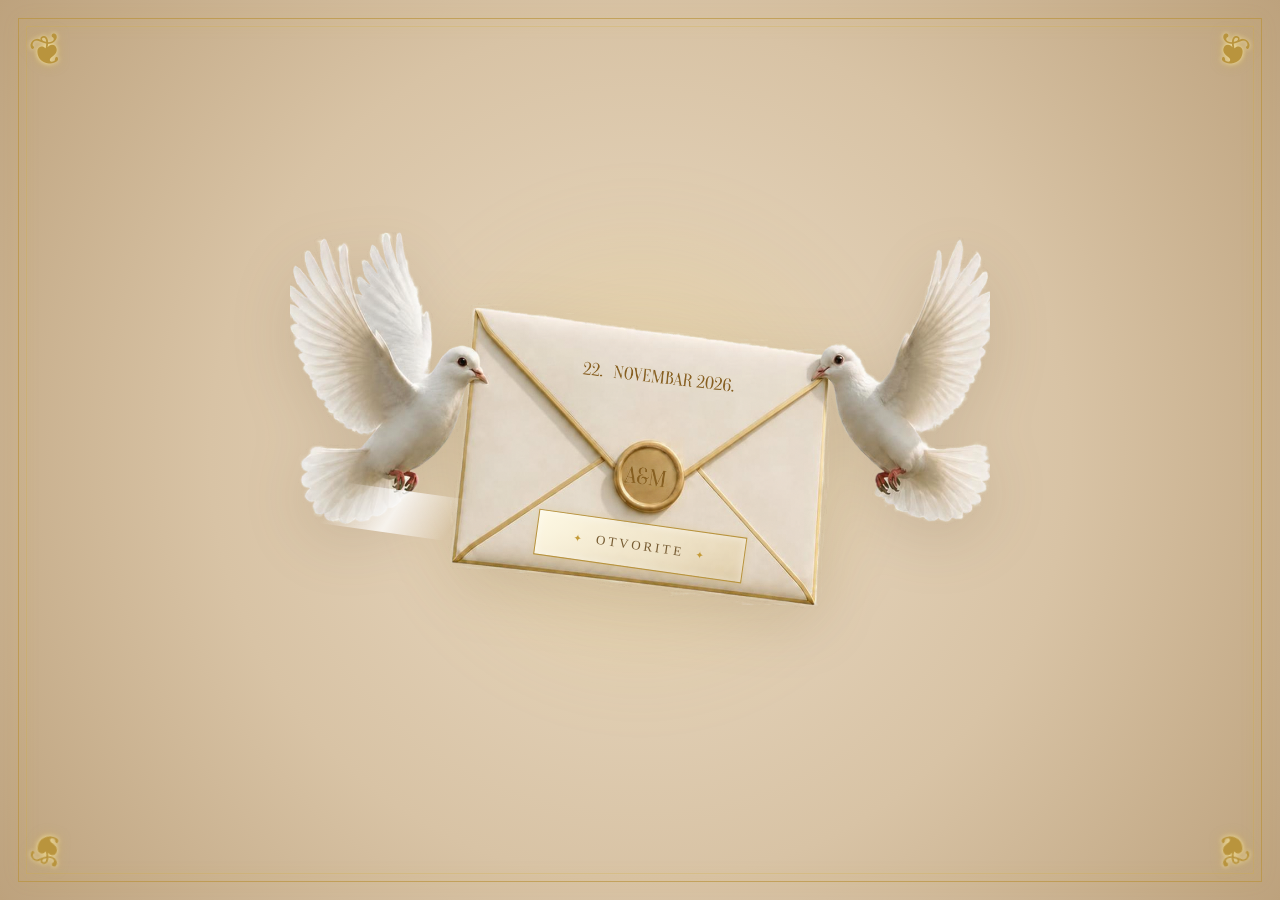
<file: index.html>
<!DOCTYPE html>
<html lang="sr">
<head>
    <meta charset="UTF-8">
    <meta name="viewport" content="width=device-width, initial-scale=1.0">

    <link rel="stylesheet" href="style.css">

    <title>Aleksandra i Marko</title>

<meta property="og:title" content="Aleksandra i Marko">
<meta property="og:description" content="Naše venčanje · 22. novembar 2026.">

<meta property="og:image" content="https://aandreaq.github.io/wedding-invatation/img/anaimarko.jpg">
<meta property="og:image:width" content="1200">
<meta property="og:image:height" content="630">
<meta property="og:image:type" content="image/jpeg">

<meta property="og:type" content="website">
<meta property="og:url" content="https://aandreaq.github.io/wedding-invatation/">

<meta name="twitter:card" content="summary_large_image">
<meta name="twitter:title" content="Aleksandra i Marko">
<meta name="twitter:description" content="Naše venčanje · 22. novembar 2026.">
<meta name="twitter:image" content="https://aandreaq.github.io/wedding-invatation/img/anaimarko.jpg">


</head>

<body>

    <!-- ZLATNI GLITTER -->
    <div id="goldGlitter"></div>

    <!-- DEKORATIVNI ZLATNI OKVIR -->
    <div class="gold-frame"></div>

    <!-- ORNAMENTI U ĆOŠKOVIMA -->
    <div class="corner-ornament top-left">❦</div>
    <div class="corner-ornament top-right">❦</div>
    <div class="corner-ornament bottom-left">❦</div>
    <div class="corner-ornament bottom-right">❦</div>


    <!-- PADAJUĆE BELE LATICE -->
    <div class="petals" id="petals"></div>


    <!-- GLAVNA STRANA -->
    <main class="cover">

        <div class="invitation-image">

            <!-- ZLATNI GLOW -->
            <div class="invitation-glow"></div>

            <img
                src="img/dove.png"
                alt="Pozivnica za venčanje"
            >

            <!-- DUGME -->
            <button id="openInvitation">
                <span class="button-sparkle">✦</span>
                OTVORITE
                <span class="button-sparkle">✦</span>
            </button>

        </div>

    </main>


    <!-- VATROMET -->
    <div id="fireworks"></div>
    
    <audio id="weddingMusic" preload="auto">
    <source src="audio/24-7.mp3" type="audio/mpeg">
    </audio>

    <script src="script.js"></script>

</body>
</html>
</file>
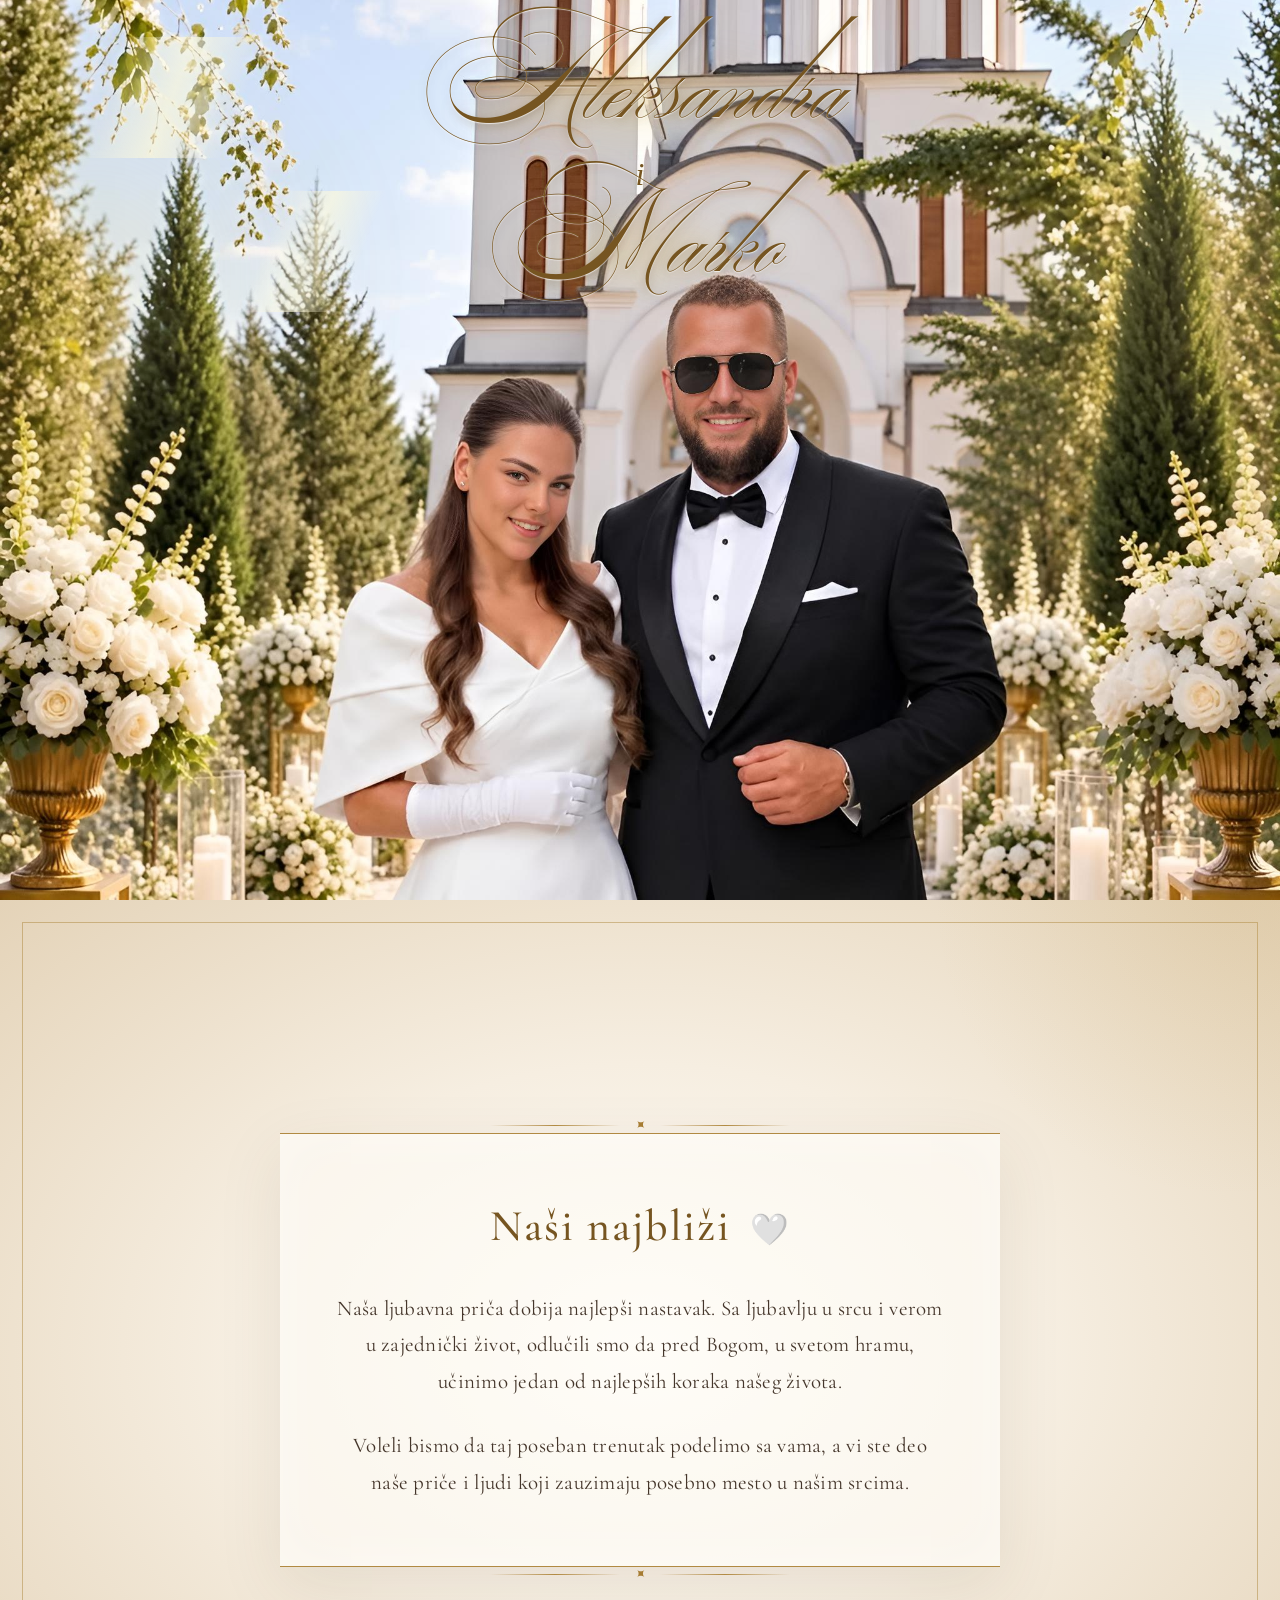
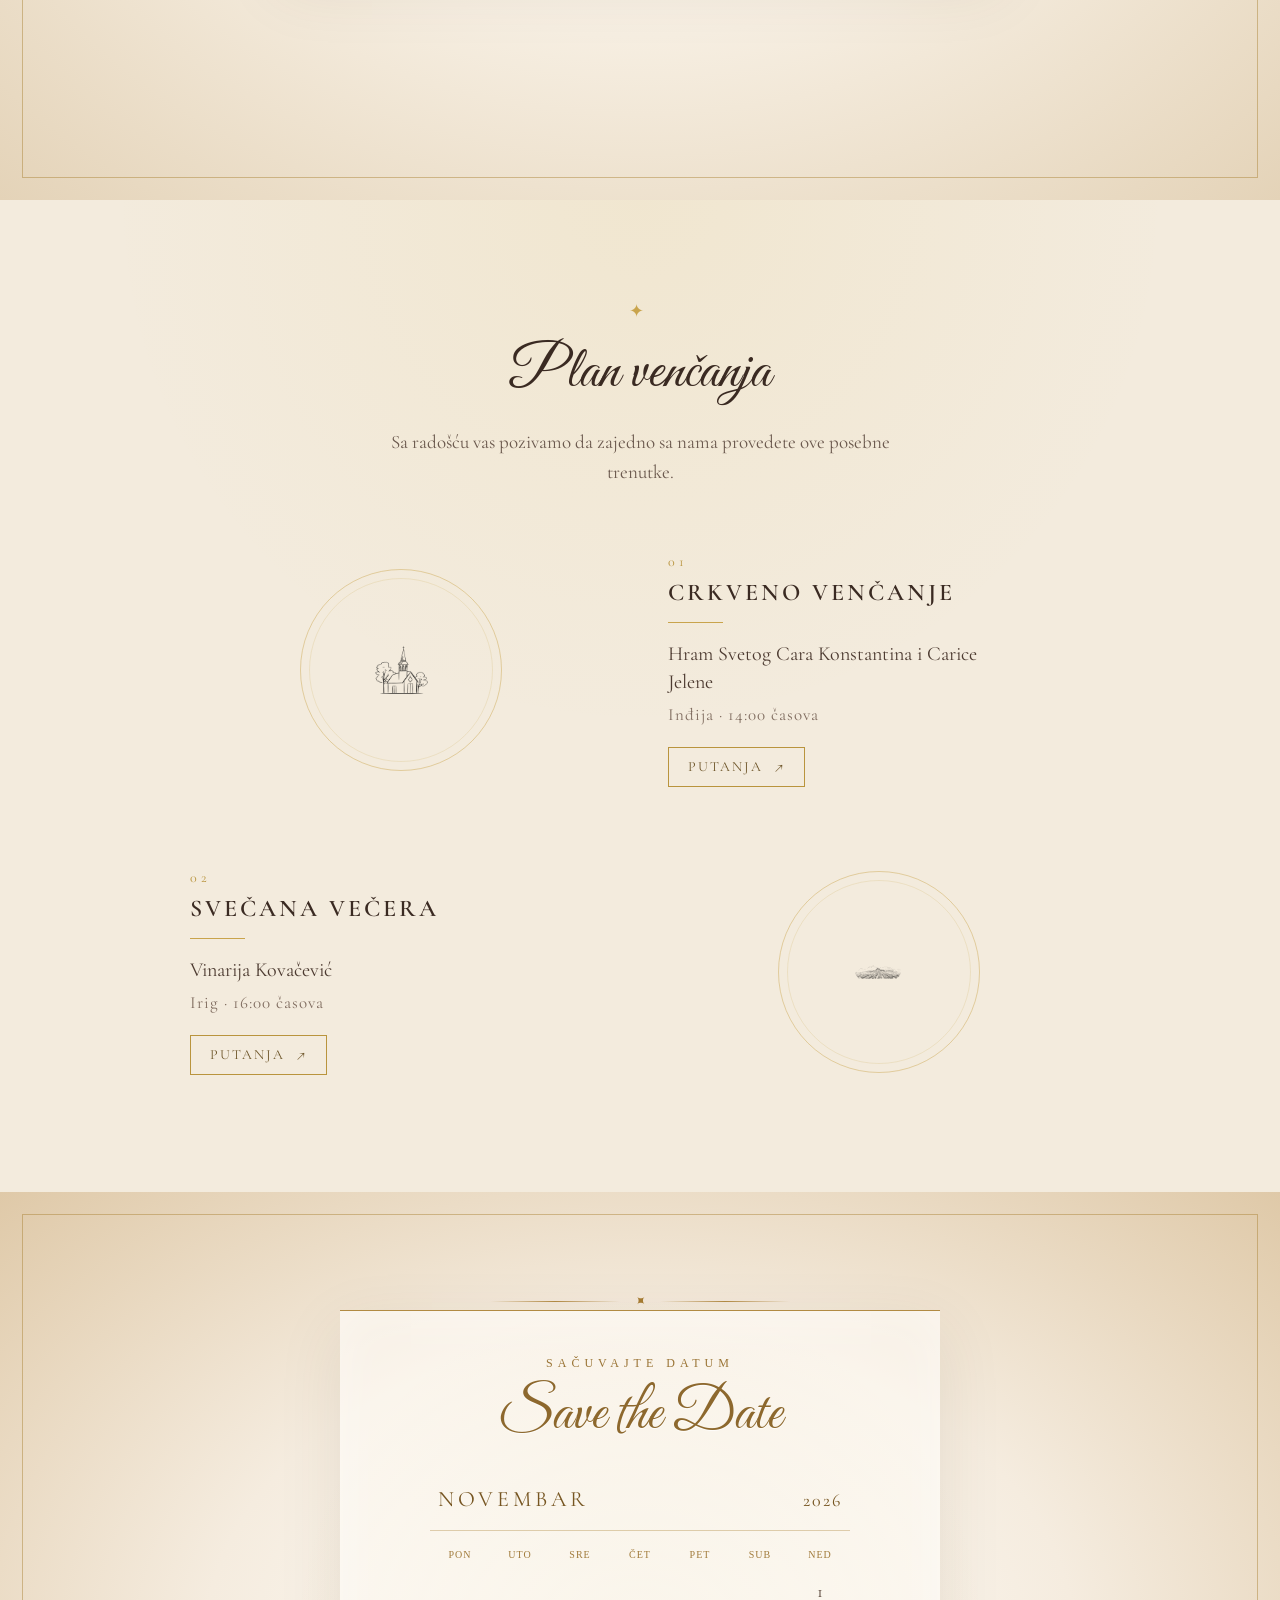
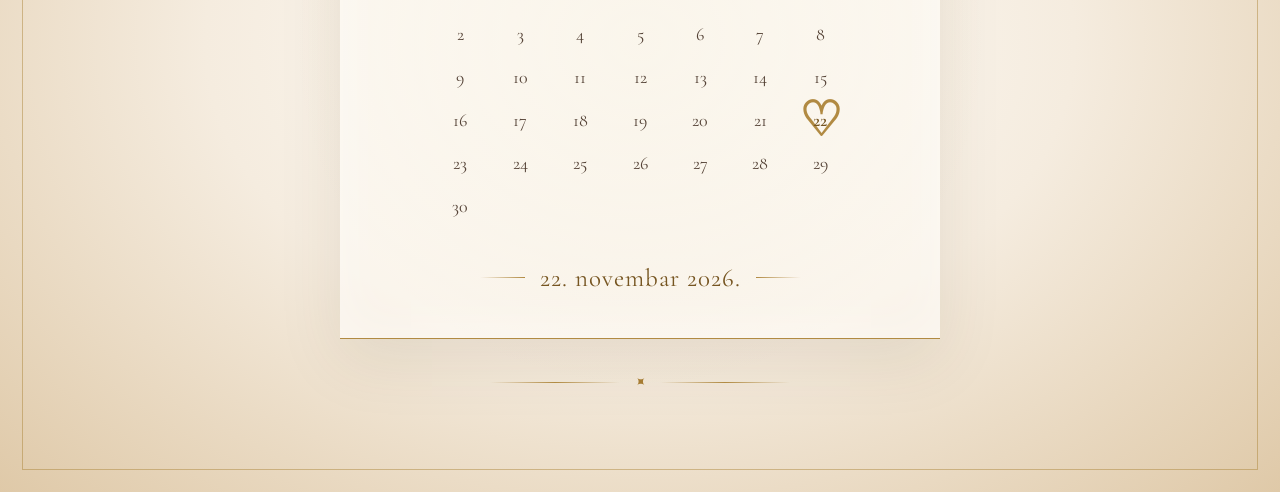
<file: main.html>
<!DOCTYPE html>
<html lang="sr">
<head>
    <meta charset="UTF-8">
    <meta name="viewport" content="width=device-width, initial-scale=1.0">

    <title>Aleksandra i Marko</title>

    <link rel="stylesheet" href="style.css">

    <link rel="preconnect" href="https://fonts.googleapis.com">
    <link rel="preconnect" href="https://fonts.gstatic.com" crossorigin>

    <link
        href="https://fonts.googleapis.com/css2?family=Cormorant+Garamond:wght@400;500;600&family=Great+Vibes&display=swap"
        rel="stylesheet"
    >
</head>

<body>

    <!-- =========================================
         HERO
    ========================================== -->

    <section class="couple-hero">

        <!-- SVETLEĆE ČESTICE -->

        <div class="sparkles" aria-hidden="true">

            <span class="sparkle sparkle-dot sparkle-1"></span>
            <span class="sparkle sparkle-small sparkle-2"></span>
            <span class="sparkle sparkle-star sparkle-3">✦</span>
            <span class="sparkle sparkle-small sparkle-4"></span>
            <span class="sparkle sparkle-dot sparkle-5"></span>
            <span class="sparkle sparkle-small sparkle-6"></span>
            <span class="sparkle sparkle-star sparkle-7">✧</span>
            <span class="sparkle sparkle-small sparkle-8"></span>
            <span class="sparkle sparkle-dot sparkle-9"></span>
            <span class="sparkle sparkle-small sparkle-10"></span>
            <span class="sparkle sparkle-star sparkle-11">✦</span>
            <span class="sparkle sparkle-small sparkle-12"></span>
            <span class="sparkle sparkle-dot sparkle-13"></span>
            <span class="sparkle sparkle-small sparkle-14"></span>
            <span class="sparkle sparkle-dot sparkle-15"></span>
            <span class="sparkle sparkle-small sparkle-16"></span>
            <span class="sparkle sparkle-star sparkle-17">✧</span>
            <span class="sparkle sparkle-small sparkle-18"></span>
            <span class="sparkle sparkle-dot sparkle-19"></span>
            <span class="sparkle sparkle-small sparkle-20"></span>
            <span class="sparkle sparkle-star sparkle-21">✦</span>
            <span class="sparkle sparkle-small sparkle-22"></span>
            <span class="sparkle sparkle-dot sparkle-23"></span>
            <span class="sparkle sparkle-star sparkle-24">✧</span>

        </div>


        <!-- SUPTILNI GLOW OKO HEROJA -->

        <div class="hero-glow hero-glow-left"></div>
        <div class="hero-glow hero-glow-right"></div>


        <!-- IMENA -->

        <div class="couple-names">

            <span class="name">Aleksandra</span>

            <span class="and">i</span>

            <span class="name">Marko</span>

         

           

        </div>

    </section>


    <!-- =========================================
         NAŠI NAJBLIŽI
    ========================================== -->

    <section class="love-story">

        <div class="gold-ornament top-ornament">
            <span></span>
            <span>✦</span>
            <span></span>
        </div>

        <div class="story-content">

            <h2>
                Naši najbliži
                <span>🤍</span>
            </h2>

            <p>
                Naša ljubavna priča dobija najlepši nastavak.
                Sa ljubavlju u srcu i verom u zajednički život,
                odlučili smo da pred Bogom, u svetom hramu,
                učinimo jedan od najlepših koraka našeg života.
            </p>

            <p>
                Voleli bismo da taj poseban trenutak podelimo sa vama,
                a vi ste deo naše priče i ljudi koji zauzimaju
                posebno mesto u našim srcima.
            </p>

        </div>

        <div class="gold-ornament bottom-ornament">
            <span></span>
            <span>✦</span>
            <span></span>
        </div>

    </section>


    <!-- =========================================
         PLAN VENČANJA
    ========================================== -->

    <section class="wedding-plan">

        <div class="section-ornament">✦</div>

        <h2>Plan venčanja</h2>

        <p class="plan-intro">
            Sa radošću vas pozivamo da zajedno sa nama
            provedete ove posebne trenutke.
        </p>

        <div class="plan-items">

            <!-- CRKVA -->

            <div class="plan-item">

                <div class="location-image">

                    <img
                        src="img/hram-outline.png"
                        alt="Hram Svetog Cara Konstantina i Carice Jelene"
                    >

                </div>

                <div class="plan-content">

                    <span class="plan-number">01</span>

                    <h3>CRKVENO VENČANJE</h3>

                    <div class="gold-line"></div>

                    <p class="location-name">
                        Hram Svetog Cara Konstantina
                        i Carice Jelene
                    </p>

                    <p class="location-place">
                        Inđija · 14:00 časova
                    </p>
                     
                    <a
    href="https://www.google.com/maps/search/?api=1&query=Hram+Svetog+Cara+Konstantina+i+Carice+Jelene+Indjija"
    target="_blank"
    rel="noopener noreferrer"
    class="route-button church-route"
>
    <span>PUTANJA</span>
    <span class="arrow">↗</span>
</a>
    

                </div>

            </div>


            <!-- VINARIJA -->

            <div class="plan-item">

                <div class="location-image">

                    <img
                        src="img/vinarija-outline.png"
                        alt="Vinarija Kovačević"
                    >

                </div>

                <div class="plan-content">

                    <span class="plan-number">02</span>

                    <h3>SVEČANA VEČERA</h3>

                    <div class="gold-line"></div>

                    <p class="location-name">
                        Vinarija Kovačević
                    </p>

                    <p class="location-place">
                        Irig · 16:00 časova
                    </p>

                    <a
                        href="https://www.google.com/maps/search/?api=1&query=Vinarija+Kovacevic+Irig"
                        target="_blank"
                        class="route-button"
                    >
                        <span>PUTANJA</span>
                        <span class="arrow">↗</span>
                    </a>

                </div>

            </div>

        </div>

    </section>


    <!-- =========================================
         SAVE THE DATE
    ========================================== -->

    <section class="save-date">

        <div class="save-date-ornament top-save">
            <span></span>
            <span>✦</span>
            <span></span>
        </div>

        <div class="save-date-content">

            <p class="save-date-small">
                SAČUVAJTE DATUM
            </p>

            <h2>
                Save the Date
            </h2>

            <div class="calendar">

                <div class="calendar-header">
                    <span>NOVEMBAR</span>
                    <span>2026</span>
                </div>

                <div class="weekdays">

                    <span>PON</span>
                    <span>UTO</span>
                    <span>SRE</span>
                    <span>ČET</span>
                    <span>PET</span>
                    <span>SUB</span>
                    <span>NED</span>

                </div>

                <div class="days">

                    <span></span>
                    <span></span>
                    <span></span>
                    <span></span>
                    <span></span>
                    <span></span>

                    <span>1</span>
                    <span>2</span>
                    <span>3</span>
                    <span>4</span>
                    <span>5</span>
                    <span>6</span>
                    <span>7</span>
                    <span>8</span>
                    <span>9</span>
                    <span>10</span>
                    <span>11</span>
                    <span>12</span>
                    <span>13</span>
                    <span>14</span>
                    <span>15</span>
                    <span>16</span>
                    <span>17</span>
                    <span>18</span>
                    <span>19</span>
                    <span>20</span>
                    <span>21</span>

                    <span class="special-day">

                        <span class="heart">♡</span>

                        <span class="date-number">
                            22
                        </span>

                    </span>

                    <span>23</span>
                    <span>24</span>
                    <span>25</span>
                    <span>26</span>
                    <span>27</span>
                    <span>28</span>
                    <span>29</span>
                    <span>30</span>

                </div>

            </div>

            <div class="save-date-bottom">

                <span class="mini-line"></span>

                <p>
                    22. novembar 2026.
                </p>

                <span class="mini-line"></span>

            </div>

        </div>

        <div class="save-date-ornament bottom-save">

            <span></span>
            <span>✦</span>
            <span></span>

        </div>

    </section>

  


    <script src="script.js"></script>

</body>
</html>
</file>
<file: style.css>
@import url('https://fonts.googleapis.com/css2?family=Ballet&display=swap');

/* =========================================================
   OSNOVNO
========================================================= */

* {
    margin: 0;
    padding: 0;
    box-sizing: border-box;
}

html,
body {
    width: 100%;
    height: 100%;
}

body {
    overflow-x: hidden;
    overflow-y: auto;
    background:
        radial-gradient(
            circle at center,
            #eadbc5 0%,
            #d8c3a5 55%,
            #bda27d 100%
        );
    font-family: Georgia, "Times New Roman", serif;
}

/* =========================================================
   GLAVNA STRANICA - INDEX
========================================================= */

.cover {
    width: 100%;
    height: 100vh;
    display: flex;
    justify-content: center;
    align-items: center;
    position: relative;
    z-index: 5;
}

/* =========================================================
   ZLATNI GLITTER - INDEX
========================================================= */

#goldGlitter {
    position: fixed;
    inset: 0;
    width: 100%;
    height: 100%;
    pointer-events: none;
    z-index: 3;
    overflow: hidden;
}

.glitter {
    position: absolute;
    width: 5px;
    height: 5px;
    border-radius: 50%;
    background: #f7df8a;
    box-shadow:
        0 0 5px #fff5c7,
        0 0 12px #e5bd55,
        0 0 22px rgba(212, 175, 55, 0.9);
    opacity: 0;
    animation:
        glitter-twinkle
        ease-in-out
        infinite;
}

.glitter.star {
    width: auto;
    height: auto;
    background: transparent;
    box-shadow: none;
    color: #d4af37;
    font-size: 14px;
    text-shadow:
        0 0 5px #fff4bf,
        0 0 12px #e3bd57,
        0 0 25px rgba(212, 175, 55, 0.8);
}

@keyframes glitter-twinkle {
    0% {
        opacity: 0;
        transform: scale(0.2) rotate(0deg);
    }

    30% {
        opacity: 0.35;
    }

    50% {
        opacity: 1;
        transform: scale(1.5) rotate(45deg);
    }

    70% {
        opacity: 0.45;
    }

    100% {
        opacity: 0;
        transform: scale(0.2) rotate(90deg);
    }
}

/* =========================================================
   ZLATNI OKVIR
========================================================= */

.gold-frame {
    position: fixed;
    inset: 18px;
    border: 1px solid rgba(184, 145, 54, 0.65);
    pointer-events: none;
    z-index: 25;
    box-shadow:
        inset 0 0 25px rgba(212, 175, 55, 0.08),
        0 0 20px rgba(212, 175, 55, 0.05);
}

.gold-frame::before {
    content: "";
    position: absolute;
    inset: 7px;
    border: 1px solid rgba(212, 175, 55, 0.25);
}

/* =========================================================
   ORNAMENTI U ĆOŠKOVIMA
========================================================= */

.corner-ornament {
    position: fixed;
    z-index: 27;
    color: #b9943d;
    font-family: Georgia, serif;
    font-size: 42px;
    line-height: 1;
    text-shadow:
        0 0 5px rgba(255, 239, 173, 0.9),
        0 0 12px rgba(212, 175, 55, 0.5);
    pointer-events: none;
    animation:
        ornament-glow
        3s
        ease-in-out
        infinite;
}

.top-left {
    top: 30px;
    left: 30px;
    transform: rotate(-15deg);
}

.top-right {
    top: 30px;
    right: 30px;
    transform:
        scaleX(-1)
        rotate(-15deg);
}

.bottom-left {
    bottom: 30px;
    left: 30px;
    transform:
        scaleY(-1)
        rotate(-15deg);
}

.bottom-right {
    bottom: 30px;
    right: 30px;
    transform:
        scale(-1)
        rotate(-15deg);
}

@keyframes ornament-glow {
    0%,
    100% {
        opacity: 0.65;
    }

    50% {
        opacity: 1;
        text-shadow:
            0 0 8px rgba(255, 244, 190, 1),
            0 0 20px rgba(212, 175, 55, 0.8);
    }
}

/* =========================================================
   SLIKA SA GOLUBOVIMA
========================================================= */

.invitation-image {
    position: relative;
    display: flex;
    justify-content: center;
    align-items: center;
    z-index: 10;
    animation:
        floating
        4s
        ease-in-out
        infinite;
}

.invitation-glow {
    position: absolute;
    width: 75%;
    height: 75%;
    left: 50%;
    top: 50%;
    transform:
        translate(-50%, -50%);
    border-radius: 50%;
    background:
        radial-gradient(
            circle,
            rgba(255, 224, 132, 0.28),
            rgba(212, 175, 55, 0.10) 40%,
            transparent 72%
        );
    filter: blur(25px);
    z-index: -1;
    animation:
        invitation-glow
        3.5s
        ease-in-out
        infinite;
}

@keyframes invitation-glow {
    0%,
    100% {
        transform:
            translate(-50%, -50%)
            scale(0.92);
        opacity: 0.65;
    }

    50% {
        transform:
            translate(-50%, -50%)
            scale(1.08);
        opacity: 1;
    }
}

.invitation-image img {
    display: block;
    width: min(700px, 85vw);
    max-height: 82vh;
    object-fit: contain;
    filter:
        drop-shadow(
            0 18px 30px rgba(100, 75, 45, 0.16)
        );
}

/* =========================================================
   POMERANJE SLIKE
========================================================= */

@keyframes floating {
    0%,
    100% {
        transform:
            translateY(0);
    }

    50% {
        transform:
            translateY(-12px);
    }
}

/* =========================================================
   DUGME OTVORITE
========================================================= */

#openInvitation {
    position: absolute;
    left: 50%;
    bottom: 33%;
    transform:
        translateX(-50%)
        rotate(8deg);
    padding: 14px 32px;
    background:
        linear-gradient(
            135deg,
            rgba(255, 250, 229, 0.95),
            rgba(228, 199, 125, 0.28)
        );
    border: 1px solid #b9943d;
    color: #765b32;
    font-family:
        Georgia,
        "Times New Roman",
        serif;
    font-size: 13px;
    letter-spacing: 3px;
    cursor: pointer;
    z-index: 15;
    box-shadow:
        0 0 8px rgba(212, 175, 55, 0.2),
        inset 0 0 10px rgba(255, 255, 255, 0.5);
    transition:
        background 0.3s ease,
        color 0.3s ease,
        transform 0.3s ease,
        box-shadow 0.3s ease;
    animation:
        button-glow
        2.5s
        ease-in-out
        infinite;
}

#openInvitation::before {
    content: "";
    position: absolute;
    top: 0;
    left: -100%;
    width: 60%;
    height: 100%;
    background:
        linear-gradient(
            90deg,
            transparent,
            rgba(255, 255, 255, 0.8),
            transparent
        );
    transform: skewX(-25deg);
    animation:
        button-shine
        3s
        ease-in-out
        infinite;
}

.button-sparkle {
    color: #c49b38;
    font-size: 10px;
    margin: 0 5px;
    animation:
        sparkle-button
        1.8s
        ease-in-out
        infinite;
}

@keyframes button-glow {
    0%,
    100% {
        box-shadow:
            0 0 8px rgba(212, 175, 55, 0.2),
            inset 0 0 10px rgba(255, 255, 255, 0.5);
    }

    50% {
        box-shadow:
            0 0 20px rgba(212, 175, 55, 0.5),
            0 0 35px rgba(212, 175, 55, 0.18),
            inset 0 0 12px rgba(255, 255, 255, 0.7);
    }
}

@keyframes button-shine {
    0% {
        left: -100%;
    }

    45%,
    100% {
        left: 150%;
    }
}

@keyframes sparkle-button {
    0%,
    100% {
        opacity: 0.4;
        transform: scale(0.7);
    }

    50% {
        opacity: 1;
        transform: scale(1.4);
    }
}

#openInvitation:hover {
    background:
        linear-gradient(
            135deg,
            #d4af37,
            #efd989
        );
    color: #fff;
    transform:
        translateX(-50%)
        translateY(-3px)
        rotate(8deg);
    box-shadow:
        0 8px 25px rgba(100, 75, 45, 0.25),
        0 0 30px rgba(212, 175, 55, 0.5);
}

/* =========================================================
   PADAJUĆE BELE LATICE
========================================================= */

.petals {
    position: fixed;
    inset: 0;
    overflow: hidden;
    pointer-events: none;
    z-index: 20;
}

.petal {
    position: absolute;
    top: -30px;
    width: 13px;
    height: 8px;
    background:
        rgba(255, 255, 255, 0.92);
    border-radius:
        100% 0 100% 0;
    filter:
        drop-shadow(
            0 2px 3px
            rgba(120, 90, 60, 0.12)
        );
    animation:
        falling
        linear
        infinite;
}

@keyframes falling {
    0% {
        transform:
            translateY(-30px)
            translateX(0)
            rotate(0deg);
        opacity: 0;
    }

    10% {
        opacity: 1;
    }

    50% {
        transform:
            translateY(50vh)
            translateX(var(--sway))
            rotate(180deg);
    }

    100% {
        transform:
            translateY(110vh)
            translateX(
                calc(var(--sway) * -1)
            )
            rotate(360deg);
        opacity: 0;
    }
}

/* =========================================================
   VATROMET
========================================================= */

#fireworks {
    position: fixed;
    inset: 0;
    width: 100vw;
    height: 100vh;
    z-index: 99999;
    pointer-events: none;
    display: none;
    overflow: hidden;
    background:
        rgba(30, 20, 10, 0.08);
}

#fireworks::before {
    content: "";
    position: absolute;
    left: 50%;
    top: 50%;
    width: 20px;
    height: 20px;
    transform:
        translate(-50%, -50%);
    border-radius: 50%;
    background: #fff8d6;
    box-shadow:
        0 0 20px #fff8d6,
        0 0 50px #e8c66a,
        0 0 100px #d4af37,
        0 0 180px
        rgba(212, 175, 55, 0.8);
    animation:
        central-explosion
        1.8s
        ease-out
        forwards;
}

@keyframes central-explosion {
    0% {
        transform:
            translate(-50%, -50%)
            scale(0);
        opacity: 0;
    }

    20% {
        transform:
            translate(-50%, -50%)
            scale(3);
        opacity: 1;
    }

    45% {
        transform:
            translate(-50%, -50%)
            scale(10);
        opacity: 0.8;
    }

    100% {
        transform:
            translate(-50%, -50%)
            scale(80);
        opacity: 0;
    }
}

.firework {
    position: absolute;
    width: 4px;
    height: 4px;
    border-radius: 50%;
    background: #fff4bd;
    box-shadow:
        0 0 5px #fff4bd,
        0 0 12px #e8c66a,
        0 0 25px #d4af37,
        0 0 45px
        rgba(212, 175, 55, 0.8);
    animation:
        luxury-firework
        2s
        cubic-bezier(
            0.05,
            0.7,
            0.2,
            1
        )
        forwards;
}

@keyframes luxury-firework {
    0% {
        transform:
            translate(0, 0)
            scale(0);
        opacity: 0;
    }

    8% {
        transform:
            translate(0, 0)
            scale(2);
        opacity: 1;
    }

    55% {
        opacity: 1;
    }

    100% {
        transform:
            translate(var(--x), var(--y))
            scale(0.1);
        opacity: 0;
    }
}

.firework-ring {
    position: absolute;
    left: var(--ring-x);
    top: var(--ring-y);
    width: 20px;
    height: 20px;
    border:
        2px solid
        rgba(232, 198, 106, 0.9);
    border-radius: 50%;
    transform:
        translate(-50%, -50%)
        scale(0);
    animation:
        ring-explosion
        1.5s
        ease-out
        forwards;
}

@keyframes ring-explosion {
    0% {
        transform:
            translate(-50%, -50%)
            scale(0);
        opacity: 1;
    }

    70% {
        opacity: 0.7;
    }

    100% {
        transform:
            translate(-50%, -50%)
            scale(18);
        opacity: 0;
    }
}

#fireworks::after {
    content: "";
    position: absolute;
    inset: 0;
    background:
        radial-gradient(
            circle at center,
            rgba(255, 242, 190, 0.65),
            rgba(212, 175, 55, 0.25) 25%,
            rgba(212, 175, 55, 0.08) 50%,
            transparent 75%
        );
    animation:
        golden-screen
        1.9s
        ease-out
        forwards;
}

@keyframes golden-screen {
    0% {
        opacity: 0;
    }

    20% {
        opacity: 0.2;
    }

    45% {
        opacity: 1;
    }

    65% {
        opacity: 0.4;
    }

    100% {
        opacity: 0;
    }
}

/* =========================================================
   ALEKSANDRA & MARKO - HERO
========================================================= */

.couple-hero {
    width: 100%;
    min-height: 100vh;
    position: relative;
    display: flex;
    justify-content: center;
    align-items: flex-start;
    background-image: url("img/anaimarko.jpg");
    background-size: cover;
    background-position: center center;
    background-repeat: no-repeat;
    overflow: hidden;
}

/* =========================================================
   HERO GLOW
========================================================= */

.hero-glow {
    position: absolute;
    width: 45%;
    height: 55%;
    top: 3%;
    border-radius: 50%;
    pointer-events: none;
    filter: blur(55px);
    opacity: 0.28;
    z-index: 2;
    animation: hero-glow-pulse 5s ease-in-out infinite;
}

.hero-glow-left {
    left: -15%;
    background:
        radial-gradient(
            circle,
            rgba(255, 222, 125, 0.8),
            rgba(212, 175, 55, 0.2) 45%,
            transparent 72%
        );
}

.hero-glow-right {
    right: -15%;
    background:
        radial-gradient(
            circle,
            rgba(255, 222, 125, 0.8),
            rgba(212, 175, 55, 0.2) 45%,
            transparent 72%
        );
    animation-delay: 2.5s;
}

@keyframes hero-glow-pulse {
    0%,
    100% {
        opacity: 0.18;
        transform: scale(0.92);
    }

    50% {
        opacity: 0.38;
        transform: scale(1.08);
    }
}

/* =========================================================
   SVETLEĆE ZLATNE ČESTICE
========================================================= */

.sparkles {
    position: absolute;
    inset: 0;
    width: 100%;
    height: 100%;
    pointer-events: none;
    z-index: 5;
    overflow: hidden;
}

.sparkle {
    position: absolute;
    display: block;
    opacity: 0;
    color: #fff4b8;
    pointer-events: none;
}

.sparkle-dot {
    width: 5px;
    height: 5px;
    border-radius: 50%;
    background: #fff4b8;
    box-shadow:
        0 0 6px #fffbe0,
        0 0 14px #ffe58a,
        0 0 28px #e5bd55,
        0 0 45px rgba(212, 175, 55, 0.95);
    animation:
        sparkle-twinkle
        3.8s
        ease-in-out
        infinite;
}

.sparkle-small {
    width: 3px;
    height: 3px;
    border-radius: 50%;
    background: #fff8d0;
    box-shadow:
        0 0 5px #fffbe0,
        0 0 11px #ffe58a,
        0 0 20px rgba(212, 175, 55, 0.9);
    animation:
        sparkle-twinkle-small
        3.2s
        ease-in-out
        infinite;
}

.sparkle-star {
    width: auto;
    height: auto;
    background: transparent;
    font-family: Georgia, serif;
    font-size: 15px;
    line-height: 1;
    color: #fff4b8;
    text-shadow:
        0 0 5px #fffde8,
        0 0 12px #ffe58a,
        0 0 25px #e5bd55,
        0 0 42px rgba(212, 175, 55, 0.9);
    animation:
        sparkle-star-twinkle
        4.5s
        ease-in-out
        infinite;
}

/* različita vremena da se ne pale sve zajedno */

.sparkle-1 {
    left: 7%;
    top: 12%;
    animation-delay: 0.2s;
}

.sparkle-2 {
    left: 18%;
    top: 28%;
    animation-delay: 1.7s;
}

.sparkle-3 {
    left: 31%;
    top: 9%;
    animation-delay: 2.8s;
}

.sparkle-4 {
    left: 44%;
    top: 22%;
    animation-delay: 0.9s;
}

.sparkle-5 {
    left: 57%;
    top: 14%;
    animation-delay: 3.5s;
}

.sparkle-6 {
    left: 72%;
    top: 30%;
    animation-delay: 1.4s;
}

.sparkle-7 {
    left: 89%;
    top: 10%;
    animation-delay: 2.1s;
}

.sparkle-8 {
    left: 12%;
    top: 48%;
    animation-delay: 3.8s;
}

.sparkle-9 {
    left: 27%;
    top: 61%;
    animation-delay: 1.2s;
}

.sparkle-10 {
    left: 43%;
    top: 52%;
    animation-delay: 2.6s;
}

.sparkle-11 {
    left: 63%;
    top: 67%;
    animation-delay: 0.6s;
}

.sparkle-12 {
    left: 81%;
    top: 55%;
    animation-delay: 3.4s;
}

.sparkle-13 {
    left: 94%;
    top: 72%;
    animation-delay: 1.8s;
}

.sparkle-14 {
    left: 5%;
    top: 83%;
    animation-delay: 2.9s;
}

.sparkle-15 {
    left: 22%;
    top: 91%;
    animation-delay: 0.8s;
}

.sparkle-16 {
    left: 38%;
    top: 78%;
    animation-delay: 3.1s;
}

.sparkle-17 {
    left: 54%;
    top: 88%;
    animation-delay: 1.6s;
}

.sparkle-18 {
    left: 69%;
    top: 79%;
    animation-delay: 2.4s;
}

.sparkle-19 {
    left: 84%;
    top: 92%;
    animation-delay: 1s;
}

.sparkle-20 {
    left: 97%;
    top: 42%;
    animation-delay: 3.7s;
}

.sparkle-21 {
    left: 15%;
    top: 69%;
    animation-delay: 2s;
}

.sparkle-22 {
    left: 48%;
    top: 39%;
    animation-delay: 3s;
}

.sparkle-23 {
    left: 76%;
    top: 44%;
    animation-delay: 0.4s;
}

.sparkle-24 {
    left: 91%;
    top: 87%;
    animation-delay: 2.7s;
}

@keyframes sparkle-twinkle {

    0% {
        opacity: 0;
        transform: scale(0.2);
    }

    20% {
        opacity: 0.25;
    }

    42% {
        opacity: 0.8;
        transform: scale(1.1);
    }

    50% {
        opacity: 1;
        transform: scale(2.2);
        filter: brightness(1.4);
    }

    60% {
        opacity: 0.8;
        transform: scale(1.5);
    }

    75% {
        opacity: 0.3;
        transform: scale(0.8);
    }

    100% {
        opacity: 0;
        transform: scale(0.2);
    }
}

@keyframes sparkle-twinkle-small {

    0% {
        opacity: 0;
        transform: scale(0.2);
    }

    35% {
        opacity: 0.2;
    }

    50% {
        opacity: 0.9;
        transform: scale(1.8);
    }

    65% {
        opacity: 0.4;
        transform: scale(1);
    }

    100% {
        opacity: 0;
        transform: scale(0.2);
    }
}

@keyframes sparkle-star-twinkle {

    0% {
        opacity: 0;
        transform: scale(0.3) rotate(0deg);
    }

    30% {
        opacity: 0.2;
        transform: scale(0.6) rotate(20deg);
    }

    48% {
        opacity: 1;
        transform: scale(1.8) rotate(45deg);
        filter: brightness(1.5);
    }

    60% {
        opacity: 0.7;
        transform: scale(1.1) rotate(65deg);
    }

    78% {
        opacity: 0.15;
        transform: scale(0.6) rotate(90deg);
    }

    100% {
        opacity: 0;
        transform: scale(0.3) rotate(120deg);
    }
}

/* =========================================================
   IMENA
========================================================= */

.couple-names {
    position: absolute;
    top: 6%;
    left: 50%;
    transform: translateX(-50%);
    width: 100%;
    display: flex;
    flex-direction: column;
    align-items: center;
    text-align: center;
    z-index: 6;
}

.couple-names .name {
    position: relative;
    display: block;
    font-family:
        "Ballet",
        "Allura",
        "Snell Roundhand",
        "Segoe Script",
        cursive;
    font-size: clamp(70px, 9vw, 125px);
    font-weight: 400;
    line-height: 0.75;
    color: #765521;
    text-shadow:
        0 1px 1px rgba(255, 255, 255, 0.7),
        0 3px 10px rgba(70, 45, 15, 0.25),
        0 0 22px rgba(212, 175, 55, 0.18);
}

/* suptilan zlatni sjaj iza svakog imena */

.couple-names .name::before {
    content: "";
    position: absolute;
    left: 50%;
    top: 50%;
    width: 85%;
    height: 65%;
    transform: translate(-50%, -50%);
    background:
        radial-gradient(
            ellipse,
            rgba(255, 223, 132, 0.38),
            rgba(212, 175, 55, 0.16) 40%,
            transparent 72%
        );
    filter: blur(24px);
    z-index: -1;
    pointer-events: none;
    animation: name-glow 4s ease-in-out infinite;
}

.couple-names .name:nth-child(3)::before {
    animation-delay: 2s;
}

@keyframes name-glow {

    0%,
    100% {
        opacity: 0.45;
        transform:
            translate(-50%, -50%)
            scale(0.9);
    }

    50% {
        opacity: 0.9;
        transform:
            translate(-50%, -50%)
            scale(1.08);
    }
}

/* light sweep preko imena */

.couple-names .name::after {
    content: "";
    position: absolute;
    top: -20%;
    left: -80%;
    width: 35%;
    height: 140%;
    background:
        linear-gradient(
            90deg,
            transparent,
            rgba(255, 250, 218, 0.65),
            transparent
        );
    transform: skewX(-20deg);
    pointer-events: none;
    mix-blend-mode: screen;
    animation:
        name-sweep
        7s
        ease-in-out
        infinite;
}

.couple-names .name:nth-child(3)::after {
    animation-delay: 3.5s;
}

@keyframes name-sweep {

    0%,
    35% {
        left: -80%;
        opacity: 0;
    }

    42% {
        opacity: 0.9;
    }

    55% {
        left: 145%;
        opacity: 0;
    }

    100% {
        left: 145%;
        opacity: 0;
    }
}

.couple-names .and {
    font-family:
        Georgia,
        "Times New Roman",
        serif;
    font-size: clamp(20px, 2.5vw, 32px);
    font-style: italic;
    color: #765521;
    margin: 18px 0;
    line-height: 1;
    text-shadow:
        0 1px 1px rgba(255, 255, 255, 0.7),
        0 0 10px rgba(212, 175, 55, 0.2);
}

/* =========================================================
   DATUM U HEROJU
========================================================= */

.hero-date {
    margin-top: 30px;
    display: flex;
    align-items: center;
    justify-content: center;
    gap: 9px;
    font-family:
        "Cormorant Garamond",
        Georgia,
        serif;
    font-size: 14px;
    font-weight: 500;
    letter-spacing: 4px;
    color: #765521;
    text-shadow:
        0 1px 1px rgba(255, 255, 255, 0.7),
        0 0 10px rgba(212, 175, 55, 0.2);
    animation:
        date-glow
        4s
        ease-in-out
        infinite;
}

.hero-date .date-dot {
    color: #b9943d;
    font-size: 17px;
    letter-spacing: 0;
}

@keyframes date-glow {

    0%,
    100% {
        opacity: 0.78;
    }

    50% {
        opacity: 1;
        text-shadow:
            0 1px 1px rgba(255, 255, 255, 0.8),
            0 0 12px rgba(212, 175, 55, 0.35);
    }
}

/* =========================================================
   ORNAMENT ISPOD DATUMA
========================================================= */

.hero-bottom-ornament {
    margin-top: 18px;
    display: flex;
    align-items: center;
    justify-content: center;
    gap: 11px;
    width: 220px;
    color: #b9943d;
    opacity: 0.85;
}

.hero-bottom-ornament span:first-child,
.hero-bottom-ornament span:last-child {
    height: 1px;
    flex: 1;
    background:
        linear-gradient(
            to right,
            transparent,
            rgba(185, 148, 61, 0.8)
        );
}

.hero-bottom-ornament span:last-child {
    background:
        linear-gradient(
            to left,
            transparent,
            rgba(185, 148, 61, 0.8)
        );
}

.hero-bottom-ornament span:nth-child(2) {
    font-size: 11px;
    text-shadow:
        0 0 8px rgba(255, 226, 135, 0.7);
    animation:
        ornament-star
        3s
        ease-in-out
        infinite;
}

@keyframes ornament-star {

    0%,
    100% {
        opacity: 0.65;
        transform: rotate(45deg) scale(0.8);
    }

    50% {
        opacity: 1;
        transform: rotate(45deg) scale(1.2);
    }
}

/* =========================================================
   NAŠI NAJBLIŽI
   POSTOJEĆI DIZAJN - NIŠTA MENJANO
========================================================= */

.love-story {
    position: relative;
    width: 100%;
    min-height: 100vh;
    box-sizing: border-box;
    padding: 110px 25px;
    display: flex;
    flex-direction: column;
    justify-content: center;
    align-items: center;
    background:
        radial-gradient(
            ellipse at center,
            #fffdf8 0%,
            #f6eee1 45%,
            #e4d3b8 100%
        );
    overflow: hidden;
}

.love-story::after {
    content: "";
    position: absolute;
    width: 600px;
    height: 600px;
    border-radius: 50%;
    background:
        radial-gradient(
            circle,
            rgba(190, 150, 70, 0.13),
            rgba(190, 150, 70, 0) 70%
        );
    top: -300px;
    right: -250px;
    pointer-events: none;
}

.love-story::before {
    content: "";
    position: absolute;
    inset: 22px;
    border: 1px solid rgba(166, 126, 47, 0.45);
    pointer-events: none;
}

.story-content {
    position: relative;
    z-index: 2;
    width: min(720px, 100%);
    box-sizing: border-box;
    padding: 65px 55px;
    text-align: center;
    background: rgba(255, 253, 248, 0.55);
    border-top: 1px solid #b18a42;
    border-bottom: 1px solid #b18a42;
    box-shadow:
        0 20px 60px rgba(80, 55, 20, 0.10),
        inset 0 0 50px rgba(255, 255, 255, 0.45);
}

.story-content h2 {
    margin: 0 0 38px;
    font-family:
        "Cormorant Garamond",
        Georgia,
        serif;
    font-size: 44px;
    font-weight: 500;
    letter-spacing: 2px;
    color: #765521;
}

.story-content h2 span {
    font-family: Georgia, serif;
    font-size: 31px;
    margin-left: 7px;
    color: #a67c32;
}

.story-content p {
    margin: 0 auto 27px;
    max-width: 620px;
    font-family:
        "Cormorant Garamond",
        Georgia,
        serif;
    font-size: 21px;
    line-height: 1.75;
    letter-spacing: 0.25px;
    color: #45362b;
}

.story-content p:last-child {
    margin-bottom: 0;
}

.gold-ornament {
    position: relative;
    z-index: 3;
    display: flex;
    align-items: center;
    justify-content: center;
    gap: 14px;
    width: 300px;
    color: #a67c32;
}

.gold-ornament span:first-child,
.gold-ornament span:last-child {
    height: 1px;
    flex: 1;
    background:
        linear-gradient(
            to right,
            transparent,
            #b18a42,
            transparent
        );
}

.gold-ornament span:nth-child(2) {
    font-size: 14px;
    transform: rotate(45deg);
}

.top-ornament {
    margin-bottom: -1px;
}

.bottom-ornament {
    margin-top: -1px;
}

/* =========================================================
   PLAN VENČANJA
========================================================= */

.wedding-plan {
    position: relative;
    padding: 100px 25px 110px;
    background:
        radial-gradient(
            circle at 50% 0%,
            rgba(212, 175, 55, 0.08),
            transparent 45%
        ),
        #f3ebdd;
    text-align: center;
    overflow: hidden;
}

.section-ornament {
    font-size: 18px;
    color: #c9a44c;
    margin-bottom: 15px;
    letter-spacing: 8px;
}

.wedding-plan h2 {
    margin: 0;
    font-family:
        "Great Vibes",
        cursive;
    font-size: 58px;
    font-weight: 400;
    color: #3a2a22;
}

.plan-intro {
    max-width: 500px;
    margin: 18px auto 65px;
    font-family:
        "Cormorant Garamond",
        serif;
    font-size: 19px;
    line-height: 1.6;
    color: #6b594e;
}

.plan-items {
    max-width: 900px;
    margin: 0 auto;
    display: flex;
    flex-direction: column;
    gap: 75px;
}

.plan-item {
    display: grid;
    grid-template-columns: 1fr 1fr;
    align-items: center;
    gap: 55px;
    position: relative;
}

.plan-item:nth-child(2) {
    direction: rtl;
}

.plan-item:nth-child(2) .plan-content {
    direction: ltr;
}

.location-image {
    width: 250px;
    height: 220px;
    margin: 0 auto;
    display: flex;
    align-items: center;
    justify-content: center;
    position: relative;
}

.location-image::before {
    content: "";
    position: absolute;
    width: 200px;
    height: 200px;
    border: 1px solid rgba(201, 164, 76, 0.45);
    border-radius: 50%;
    transition: 0.5s ease;
}

.location-image::after {
    content: "";
    position: absolute;
    width: 182px;
    height: 182px;
    border: 1px solid rgba(201, 164, 76, 0.18);
    border-radius: 50%;
    transition: 0.5s ease;
}

.location-image img {
    position: relative;
    z-index: 2;
    width: 175px;
    height: 175px;
    object-fit: contain;
    opacity: 0.9;
    filter:
        sepia(20%)
        saturate(0.7)
        brightness(0.75);
    transition:
        transform 0.5s ease,
        filter 0.5s ease;
}

.plan-item:hover .location-image::before {
    transform: scale(1.08);
    border-color: rgba(201, 164, 76, 0.8);
}

.plan-item:hover .location-image::after {
    transform: scale(1.15);
    border-color: rgba(201, 164, 76, 0.35);
}

.plan-item:hover .location-image img {
    transform: scale(1.06);
    filter:
        sepia(30%)
        saturate(1)
        brightness(0.65);
}

.plan-content {
    text-align: left;
}

.plan-number {
    display: block;
    font-family:
        "Cormorant Garamond",
        serif;
    font-size: 14px;
    letter-spacing: 4px;
    color: #b9943d;
    margin-bottom: 8px;
}

.plan-content h3 {
    margin: 0;
    font-family:
        "Cormorant Garamond",
        serif;
    font-size: 24px;
    font-weight: 600;
    letter-spacing: 3px;
    color: #3a2a22;
}

.gold-line {
    width: 55px;
    height: 1px;
    background: #c9a44c;
    margin: 15px 0 17px;
}

.location-name {
    margin: 0;
    max-width: 330px;
    font-family:
        "Cormorant Garamond",
        serif;
    font-size: 20px;
    line-height: 1.4;
    color: #4d3b31;
}

.location-place {
    margin: 8px 0 22px;
    font-family:
        "Cormorant Garamond",
        serif;
    font-size: 17px;
    letter-spacing: 1px;
    color: #806d60;
}

.route-button {
    display: inline-flex;
    align-items: center;
    gap: 12px;
    padding: 9px 19px;
    border: 1px solid #b9943d;
    color: #6f572b;
    text-decoration: none;
    font-family:
        "Cormorant Garamond",
        serif;
    font-size: 14px;
    letter-spacing: 2px;
    transition:
        background 0.3s ease,
        color 0.3s ease,
        transform 0.3s ease,
        box-shadow 0.3s ease;
}

.route-button .arrow {
    font-size: 16px;
    transition: transform 0.3s ease;
}

.route-button:hover {
    background: #b9943d;
    color: #fffaf0;
    transform: translateY(-3px);
    box-shadow:
        0 8px 20px
        rgba(91, 67, 25, 0.15);
}

.route-button:hover .arrow {
    transform:
        translate(3px, -3px);
}

/* =========================================================
   SAČUVAJ DATUM
========================================================= */

.save-date {
    position: relative;
    width: 100%;
    min-height: 100vh;
    padding: 100px 25px;
    display: flex;
    flex-direction: column;
    justify-content: center;
    align-items: center;
    box-sizing: border-box;
    background:
        radial-gradient(
            ellipse at center,
            #fffdf9 0%,
            #f5ecdf 48%,
            #dfc9a8 100%
        );
    overflow: hidden;
}

.save-date::before {
    content: "";
    position: absolute;
    width: 700px;
    height: 700px;
    border-radius: 50%;
    background:
        radial-gradient(
            circle,
            rgba(185, 145, 65, 0.14),
            rgba(185, 145, 65, 0) 70%
        );
    top: 50%;
    left: 50%;
    transform:
        translate(-50%, -50%);
    pointer-events: none;
}

.save-date::after {
    content: "";
    position: absolute;
    inset: 22px;
    border: 1px solid rgba(166, 126, 47, 0.45);
    pointer-events: none;
}

.save-date-ornament {
    position: relative;
    z-index: 2;
    display: flex;
    align-items: center;
    justify-content: center;
    width: 300px;
    gap: 14px;
    color: #a67c32;
}

.save-date-ornament span:first-child,
.save-date-ornament span:last-child {
    height: 1px;
    flex: 1;
    background:
        linear-gradient(
            to right,
            transparent,
            #b18a42,
            transparent
        );
}

.save-date-ornament span:nth-child(2) {
    font-size: 14px;
    transform: rotate(45deg);
}

.bottom-save {
    margin-top: 35px;
}

.save-date-content {
    position: relative;
    z-index: 2;
    width: min(600px, 100%);
    padding: 45px 50px;
    text-align: center;
    background: rgba(255, 253, 248, 0.48);
    border-top: 1px solid #b18a42;
    border-bottom: 1px solid #b18a42;
    box-shadow:
        0 20px 60px rgba(80, 55, 20, 0.10),
        inset 0 0 50px rgba(255, 255, 255, 0.45);
}

.save-date-small {
    margin: 0 0 8px;
    font-family: Georgia, serif;
    font-size: 12px;
    letter-spacing: 5px;
    color: #9a7435;
}

.save-date-content h2 {
    margin: 0 0 35px;
    font-family:
        "Great Vibes",
        cursive;
    font-size: 58px;
    font-weight: 400;
    color: #8d682d;
    text-shadow:
        0 1px 1px rgba(255, 255, 255, 0.8);
}

/* =========================================================
   KALENDAR
========================================================= */

.calendar {
    width: 100%;
    max-width: 420px;
    margin: 0 auto;
    position: relative;
}

.calendar-header {
    display: flex;
    justify-content: space-between;
    align-items: baseline;
    padding: 0 8px 18px;
    border-bottom: 1px solid rgba(166, 126, 47, 0.35);
    font-family:
        "Cormorant Garamond",
        Georgia,
        serif;
    color: #765521;
}

.calendar-header span:first-child {
    font-size: 22px;
    letter-spacing: 4px;
}

.calendar-header span:last-child {
    font-size: 18px;
    letter-spacing: 2px;
}

.weekdays,
.days {
    display: grid;
    grid-template-columns: repeat(7, 1fr);
}

.weekdays {
    margin-top: 18px;
    margin-bottom: 10px;
}

.weekdays span {
    font-family: Georgia, serif;
    font-size: 10px;
    letter-spacing: 1px;
    color: #a17b3b;
}

.days span {
    position: relative;
    height: 43px;
    display: flex;
    justify-content: center;
    align-items: center;
    font-family:
        "Cormorant Garamond",
        Georgia,
        serif;
    font-size: 18px;
    color: #554337;
}

.special-day {
    position: relative;
    color: #8d682d !important;
    font-weight: 600;
}

.special-day .heart {
    position: absolute;
    left: 50%;
    top: 50%;
    transform:
        translate(-50%, -50%);
    width: 48px;
    height: 48px;
    display: flex;
    justify-content: center;
    align-items: center;
    font-family: Georgia, serif;
    font-size: 48px;
    color: #b18a42;
    line-height: 1;
    z-index: 0;
}

.special-day .date-number {
    position: relative;
    z-index: 2;
    font-size: 18px;
    color: #765521;
}

.save-date-bottom {
    margin-top: 35px;
    display: flex;
    align-items: center;
    justify-content: center;
    gap: 15px;
}

.save-date-bottom p {
    margin: 0;
    font-family:
        "Cormorant Garamond",
        Georgia,
        serif;
    font-size: 25px;
    letter-spacing: 1px;
    color: #765521;
}

.mini-line {
    width: 45px;
    height: 1px;
    background:
        linear-gradient(
            to right,
            transparent,
            #b18a42
        );
}

.mini-line:last-child {
    background:
        linear-gradient(
            to left,
            transparent,
            #b18a42
        );
}

/* =========================================================
   MOBILNI - INDEX
========================================================= */

@media (max-width: 600px) {

    .gold-frame {
        inset: 10px;
    }

    .gold-frame::before {
        inset: 5px;
    }

    .corner-ornament {
        font-size: 29px;
    }

    .top-left {
        top: 20px;
        left: 18px;
    }

    .top-right {
        top: 20px;
        right: 18px;
    }

    .bottom-left {
        bottom: 20px;
        left: 18px;
    }

    .bottom-right {
        bottom: 20px;
        right: 18px;
    }

    .invitation-image img {
        width: 94vw;
        max-height: 75vh;
    }

    .invitation-glow {
        width: 85%;
        height: 70%;
        filter: blur(20px);
    }

    #openInvitation {
        bottom: 33%;
        padding: 5px 5px;
        font-size: 9px;
        letter-spacing: 2px;
        transform:
            translateX(-50%)
            rotate(7deg);
    }

    #openInvitation:hover {
        transform:
            translateX(-50%)
            rotate(8deg);
    }

    .glitter.star {
        font-size: 11px;
    }
}

/* =========================================================
   MOBILNI - MAIN HERO
========================================================= */

@media (max-width: 600px) {

    .couple-hero {
        width: 100%;
        height: 100px;
        min-height: 0;
        padding-bottom: 100%;
        background-size: 100% 100%;
        background-repeat: no-repeat;
        background-position: center top;
        background-color: #f3ebdd;
        overflow: hidden;
    }

    .couple-names {
        top: 7%;
       
    }

    .couple-names .name {
        font-size: 40px;
    }

    .couple-names .and {
        font-size: 25px;
        margin: 12px 0;
    }

    .hero-date {
        margin-top: 20px;
        font-size: 10px;
        letter-spacing: 3px;
        gap: 6px;
    }

    .hero-date .date-dot {
        font-size: 13px;
    }

    .hero-bottom-ornament {
        width: 170px;
        margin-top: 12px;
        gap: 8px;
    }

    .hero-bottom-ornament span:nth-child(2) {
        font-size: 9px;
    }

    .hero-glow {
        width: 65%;
        height: 45%;
        filter: blur(35px);
    }

    .sparkle-star {
        font-size: 11px;
    }

    .sparkle-dot {
        width: 4px;
        height: 4px;
    }

    .sparkle-small {
        width: 2px;
        height: 2px;
    }

    .love-story {
        min-height: auto;
        padding: 25px 20px 60px;
    }

    .love-story::before {
        inset: 12px;
    }

    .story-content {
        width: 100%;
        padding: 40px 24px;
    }

    .story-content h2 {
        font-size: 34px;
        margin-bottom: 28px;
    }

    .story-content h2 span {
        font-size: 26px;
    }

    .story-content p {
        font-size: 18px;
        line-height: 1.65;
    }

    .gold-ornament {
        width: 220px;
    }

    .top-ornament {
        margin-top: 0;
        margin-bottom: 0;
    }

    .bottom-ornament {
        margin-top: 0;
    }
}

/* =========================================================
   MOBILNI - PLAN VENČANJA
========================================================= */

@media (max-width: 700px) {

    .wedding-plan {
        padding: 75px 20px 85px;
    }

    .wedding-plan h2 {
        font-size: 48px;
    }

    .plan-intro {
        font-size: 18px;
        margin-bottom: 50px;
        max-width: 330px;
    }

    .plan-items {
        gap: 65px;
    }

    .plan-item,
    .plan-item:nth-child(2) {
        display: flex;
        flex-direction: column;
        gap: 25px;
        direction: ltr;
        position: relative;
    }

    .plan-item:nth-child(2) .plan-content {
        direction: ltr;
    }

    /* =========================
       SLIKA
    ========================= */

    .location-image {
        width: 220px;
        height: 200px;
        position: relative;
        z-index: 1;
    }

    .location-image::before {
        width: 190px;
        height: 190px;
        pointer-events: none;
    }

    .location-image::after {
        width: 250px;
        height: 250px;
        pointer-events: none;
    }

    .location-image img {
        width: 700px;
        height: 450px;
        position: relative;
        z-index: 1;
        pointer-events: none;
    }

    /* =========================
       SADRŽAJ + DUGME
    ========================= */

    .plan-content {
        width: 100%;
        text-align: center;
        position: relative;
        z-index: 50;
    }

    .plan-content h3 {
        font-size: 24px;
    }

    .gold-line {
        margin: 13px auto 16px;
    }

    .location-name {
        max-width: 300px;
        margin-left: auto;
        margin-right: auto;
        font-size: 19px;
    }

    .location-place {
        font-size: 16px;
        margin-bottom: 22px;
    }

    /* =========================
       PUTANJA
    ========================= */

    .route-button {
        position: relative;
        z-index: 100;
        pointer-events: auto;
        display: inline-flex;
        align-items: center;
        justify-content: center;
    }

    .route-button .arrow {
        pointer-events: none;
    }
}
/* =========================================================
   MOBILNI - SAVE THE DATE
========================================================= */

@media (max-width: 600px) {

    .save-date {
        min-height: auto;
        padding: 70px 20px 60px;
    }

    .save-date::after {
        inset: 12px;
    }

    .save-date-content {
        width: 100%;
        padding: 40px 20px;
    }

    .save-date-small {
        font-size: 10px;
        letter-spacing: 3px;
    }

    .save-date-content h2 {
        font-size: 46px;
        margin-bottom: 30px;
    }

    .calendar {
        max-width: 100%;
    }

    .calendar-header span:first-child {
        font-size: 19px;
    }

    .calendar-header span:last-child {
        font-size: 16px;
    }

    .days span {
        height: 40px;
        font-size: 17px;
    }

    .special-day .heart {
        width: 44px;
        height: 44px;
        font-size: 44px;
    }

    .special-day .date-number {
        font-size: 17px;
    }

    .save-date-bottom {
        gap: 8px;
    }

    .save-date-bottom p {
        font-size: 20px;
        white-space: nowrap;
    }

    .mini-line {
        width: 25px;
    }

    .save-date-ornament {
        width: 220px;
    }
}
</file>
